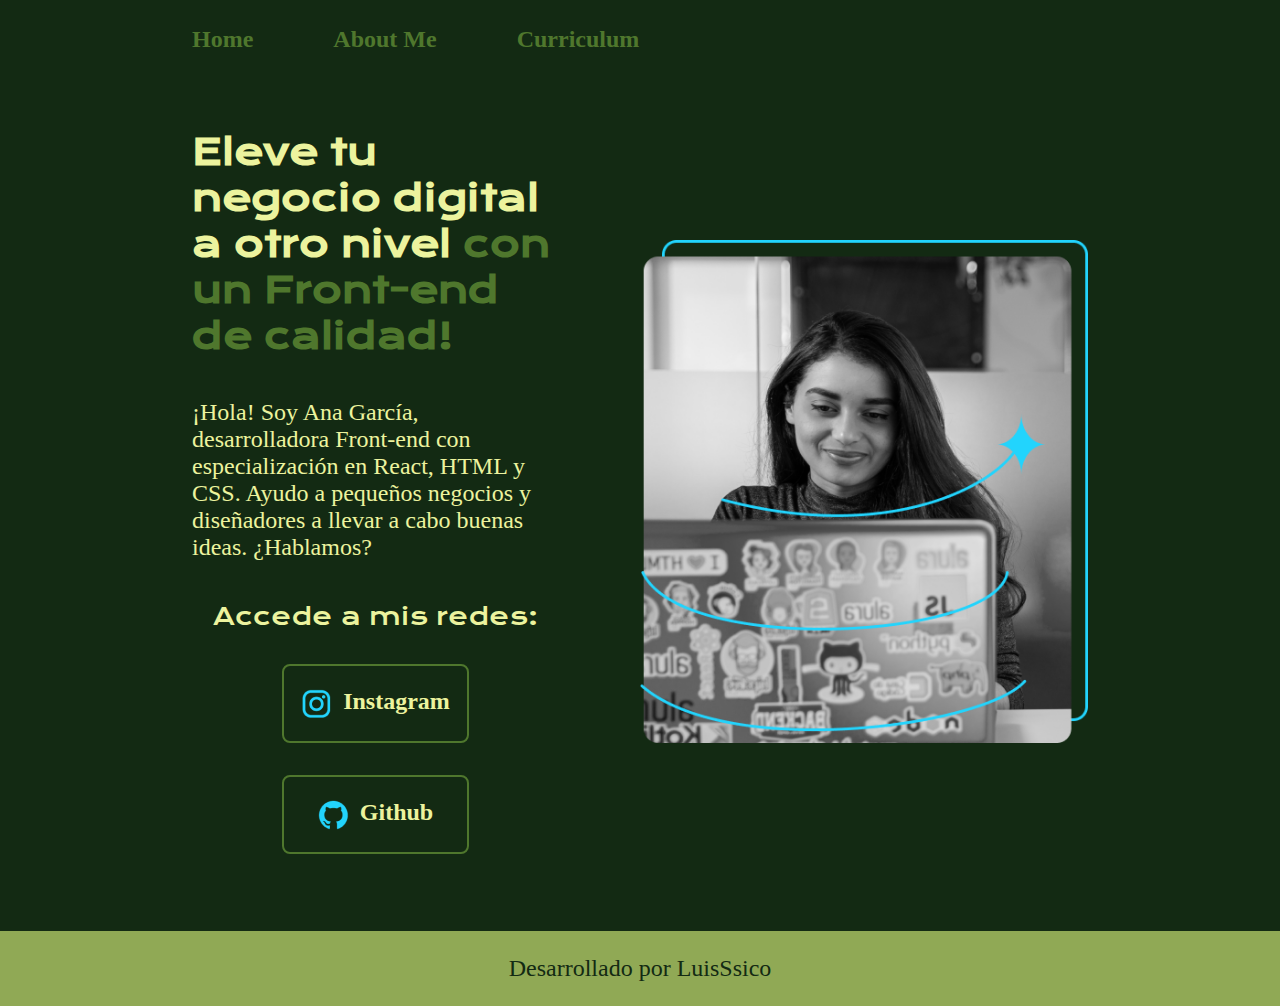
<file: index.html>
<!DOCTYPE html>
<html lang="es-mx">
  <head>
    <meta charset="UTF-8" />
    <meta http-equiv="X-UA-Compatible" content="IE=edge">
    <meta name="viewport" content="width=device-width, initial-scale=1.0" />
    <title>Portafolio</title>
    <link rel="stylesheet" href="./Styles/style.css" />

  </head>

  <body>
    <header class="header">
      <nav class="header__menu">
        <a class="header__menu__link" href="index.html">Home</a>
        <a class="header__menu__link" href="aboutme.html" >About Me</a>
        <a class="header__menu__link" href="Curriculum.html">Curriculum</a>
      </nav>
    </header>

    <main class="presentacion">

      <section class="presentacion__contenido">
        <h1 class="presentacion__contenido__titulo">
          Eleve tu negocio digital a otro nivel
          <strong class="titulo-destaque">con un Front-end de calidad!</strong>
        </h1>
        <p class="presentacion__contenido__texto">
          ¡Hola! Soy Ana García, desarrolladora Front-end con especialización en
          React, HTML y CSS. Ayudo a pequeños negocios y diseñadores a llevar a
          cabo buenas ideas. ¿Hablamos?        
        </p>
        <div class="presentacion__enlaces">
          <h2 class="presentacion__contenido__subtitulo"> Accede a mis redes:</h2>
        <a class="presentacion__enlaces__link" href="https://www.instagram.com/"> <img src="./assets/instagram.png"> Instagram</a>
        <a class="presentacion__enlaces__link" href="https://github.com/"> <img src="./assets/github.png">  Github</a>
        </div>
      </section>

      <img class="presentacion__imagen" src="Imagem.png" alt="Retrato de AnaGarcìa" />
    </main>

    <footer>
      <p class="credito"> Desarrollado por LuisSsico</p>
    </footer>
  </body>
</html>
</file>
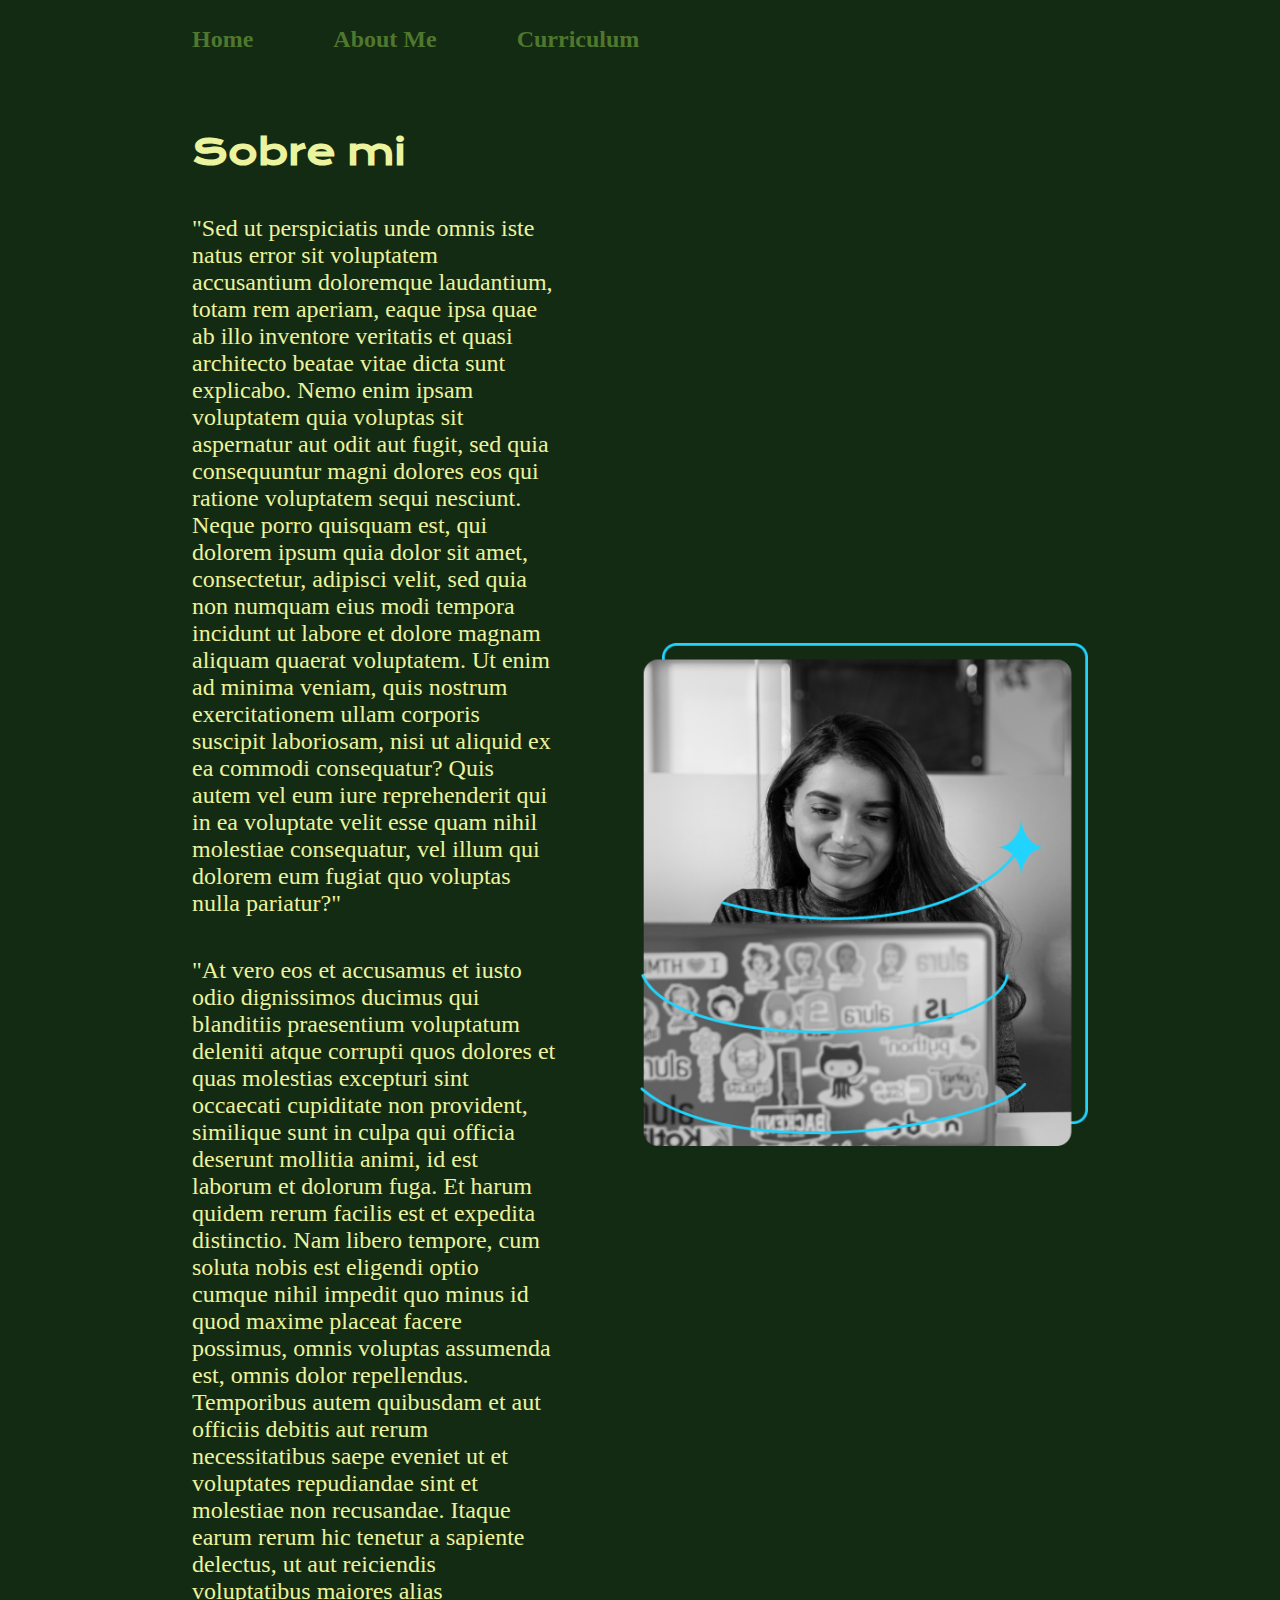
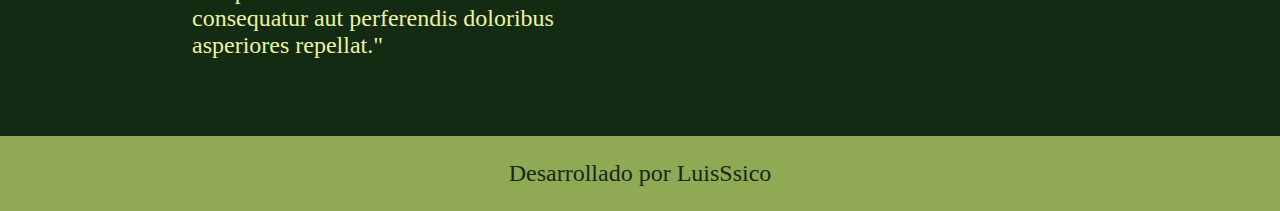
<file: aboutme.html>
<!DOCTYPE html>
<html lang="es-mx">
<head>
    <meta charset="UTF-8">
    <meta name="viewport" content="width=device-width, initial-scale=1.0">
    <title>Sobre mi</title>
    <link rel="stylesheet" href="./Styles/style.css">
</head>
<body>
    <header class="header">
      <nav class="header__menu">
        <a class="header__menu__link" href="index.html">Home</a>
        <a class="header__menu__link" href="aboutme.html" >About Me</a>
        <a class="header__menu__link" href="Curriculum.html">Curriculum</a>
      </nav>
    </header>

    <main class="presentacion">
        <section class="presentacion__contenido">
            <h1 class="presentacion__contenido__titulo">Sobre mi</h1>
            <p class="presentacion__contenido__texto">"Sed ut perspiciatis unde omnis iste natus error sit voluptatem accusantium doloremque laudantium, totam rem aperiam, eaque ipsa quae ab illo inventore veritatis et quasi architecto beatae vitae dicta sunt explicabo. Nemo enim ipsam voluptatem quia voluptas sit aspernatur aut odit aut fugit, sed quia consequuntur magni dolores eos qui ratione voluptatem sequi nesciunt. Neque porro quisquam est, qui dolorem ipsum quia dolor sit amet, consectetur, adipisci velit, sed quia non numquam eius modi tempora incidunt ut labore et dolore magnam aliquam quaerat voluptatem. Ut enim ad minima veniam, quis nostrum exercitationem ullam corporis suscipit laboriosam, nisi ut aliquid ex ea commodi consequatur? Quis autem vel eum iure reprehenderit qui in ea voluptate velit esse quam nihil molestiae consequatur, vel illum qui dolorem eum fugiat quo voluptas nulla pariatur?"</p>
            <p class="presentacion__contenido__texto">"At vero eos et accusamus et iusto odio dignissimos ducimus qui blanditiis praesentium voluptatum deleniti atque corrupti quos dolores et quas molestias excepturi sint occaecati cupiditate non provident, similique sunt in culpa qui officia deserunt mollitia animi, id est laborum et dolorum fuga. Et harum quidem rerum facilis est et expedita distinctio. Nam libero tempore, cum soluta nobis est eligendi optio cumque nihil impedit quo minus id quod maxime placeat facere possimus, omnis voluptas assumenda est, omnis dolor repellendus. Temporibus autem quibusdam et aut officiis debitis aut rerum necessitatibus saepe eveniet ut et voluptates repudiandae sint et molestiae non recusandae. Itaque earum rerum hic tenetur a sapiente delectus, ut aut reiciendis voluptatibus maiores alias consequatur aut perferendis doloribus asperiores repellat."</p>
        </section>
        <img class="presentacion__imagen" src="Imagem.png" alt="Retrato de AnaGarcìa" />
    </main>

    <footer>
      <p class="credito"> Desarrollado por LuisSsico</p>
    </footer>
</body>
</html>
</file>
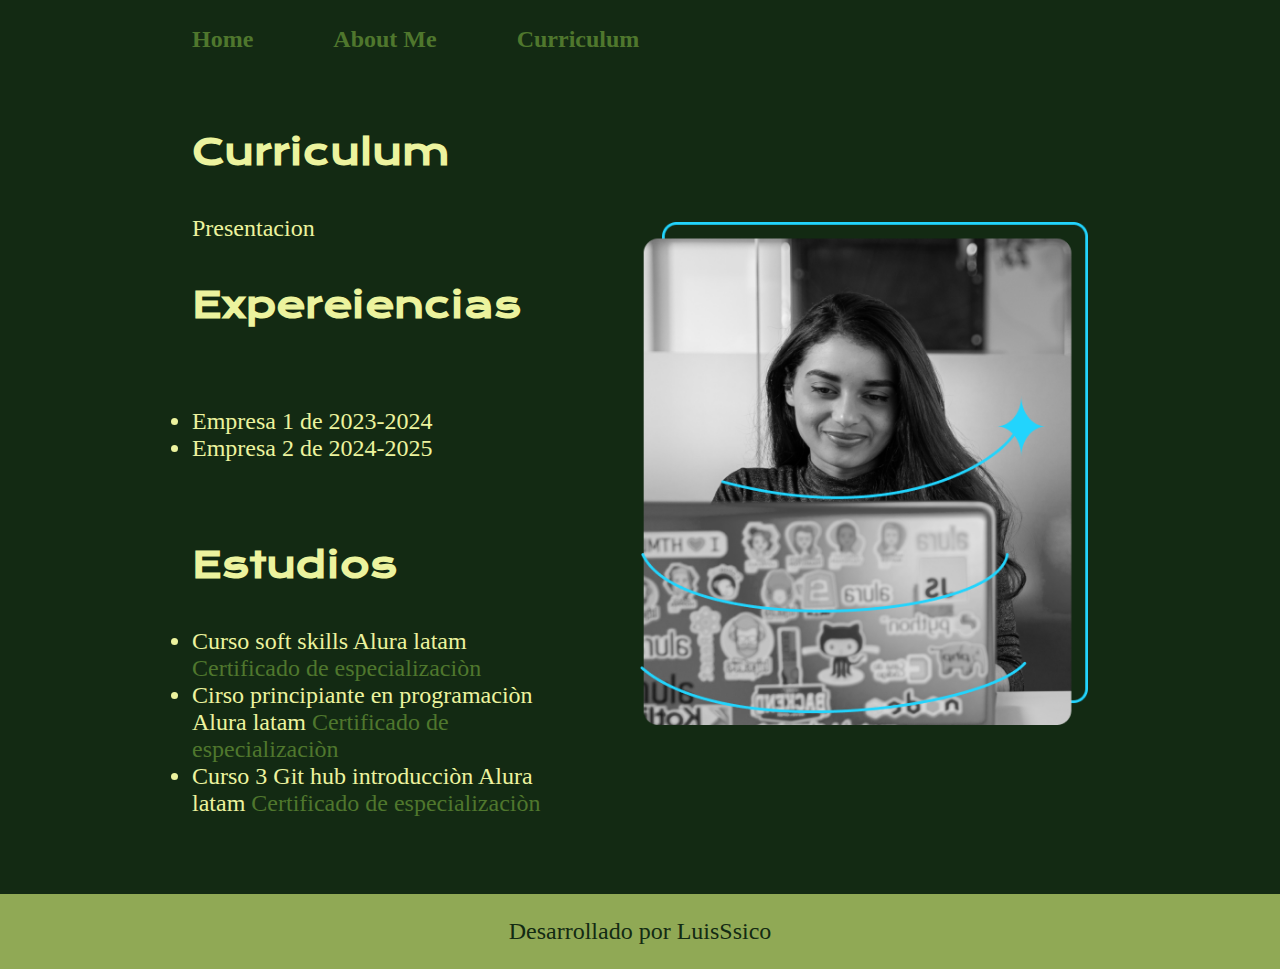
<file: Curriculum.html>
<!DOCTYPE html>
<html lang="es-mx">
<head>
    <meta charset="UTF-8">
    <meta name="viewport" content="width=device-width, initial-scale=1.0">
    <title>Curriculum</title>
    <link rel="stylesheet" href="./Styles/style.css">
</head>
<body>
      <header class="header">
      <nav class="header__menu">
        <a class="header__menu__link" href="index.html">Home</a>
        <a class="header__menu__link" href="aboutme.html" >About Me</a>
        <a class="header__menu__link" href="Curriculum.html">Curriculum</a>
      </nav>
    </header>

    <main class="presentacion">
        <section class="presentacion__contenido">
            <h1 class="presentacion__contenido__titulo">Curriculum</h1>
            <p class="presentacion__contenido__texto">Presentacion</p>
            <h2 class="presentacion__contenido__titulo">Expereiencias</h2>
            <p class="presentacion__contenido__texto">
                <ul class="presentacion__contenido__texto">
                    <li>Empresa 1  de 2023-2024</li>
                    <li>Empresa 2 de 2024-2025</li>
                </ul>
            </p>
            <h2 class="presentacion__contenido__titulo">Estudios</h2>
            <div class="presentacion__contenido__texto">
                
                <P class="presentacion__contenido__texto">       
                    <ul class="presentacion__contenido__texto"> 
                        <li>Curso soft skills Alura latam  <a href="link al certificado">Certificado de especializaciòn</a>   </li>
                        <li>Cirso principiante en programaciòn Alura latam <a href="link al certificado">Certificado de especializaciòn</a> </li>
                        <li>Curso 3 Git hub introducciòn Alura latam <a href="link al cerificado">Certificado de especializaciòn</a> </li>
                    </ul>
                </p>
            </div>
        </section>
        <img class="presentacion__imagen" src="Imagem.png" alt="Retrato de AnaGarcìa" />
    </main>


    <footer>
      <p class="credito"> Desarrollado por LuisSsico</p>
    </footer>
    
</body>
</html>
</file>
<file: Styles/style.css>
@import url('https://fonts.googleapis.com/css2?family=Krona+One&family=Montserrat:ital,wght@0,100..900;1,100..900&display=swap');

:root{
    --color-primario:#132A13;
    --color-secundario:#ECF39E;
    --color-terciario:#4F772D;
    --colorcuaternario:#90A955;
    --Montserrat: "montserrat" sans-serif;
    --KronaOne: "Krona One", sans-serif;
}



* {
    padding: 0;
    margin: 0;
}


body{    
    box-sizing: border-box;
    background-color: var(--color-primario);
    color: var(--color-secundario);
}

.header{
    padding: 2% 0% 0% 15%;

}

.header__menu{
    display: flex;
    gap: 80px;
}

.header__menu__link{
font-family: var(--Montserrat);
font-size: 1.5rem;
font-weight: 600;
color : var(--color-terciario);
text-decoration: none;
}




.presentacion{
    padding: 6% 15%;  
    display: flex;
    align-items: center;     
    justify-content: space-between;
    gap: 82px;
}

.presentacion__contenido{
    width: 50%;
    display: flex;
    flex-direction: column;
    gap: 40px;

}

.presentacion__contenido__titulo{
    font-family: var(--KronaOne);
    font-size: 2.25rem;
}

.titulo-destaque{
    color : var(--color-terciario);
}

.presentacion__contenido__texto{
    font-family: var(--Montserrat);
    font-size: 1.5rem;
}

.presentacion__contenido__texto a{
    text-decoration: none;
    color: var(--color-terciario);
}


.presentacion__enlaces{
    display: flex;
    align-items: center;
    flex-direction: column;
    justify-content: space-between;
    gap: 32px;
}
.presentacion__enlaces__link{
    width: 50%;
    text-align: center; 
    padding: 21.5px 0;
    border-radius: 8px;   
    font-family: var(--Montserrat);
    font-size: 1.5rem;
    font-weight: 600;
    color: var(--color-secundario);
    text-decoration: none;
    border: 2px solid var(--color-terciario);
    display: flex;
    justify-content: center;
    gap: 10px;
}
.presentacion__contenido__subtitulo{
    font-family: var(--KronaOne);
    font-size: 1.5rem;
    font-weight: 400;
}

footer{
    background-color: var(--colorcuaternario);
    padding: 24px;
    color:var(--color-primario);
}

.presentacion__enlaces__link:hover{
    background-color:var(--color-terciario);
}

.presentacion__imagen{
    width: 50%;
}

.credito{
    display: flex;
    justify-content: space-evenly;
    font-family: var(--Montserrat);
    font-size: 1.5rem;
    font-weight: 400;
}

/* Responsividad */
@media (max-width: 1200px){
    .header{
        padding: 15%;
    }

    .header__menu{
        justify-content: center;
        gap: 40px;
    }

    .header__menu__link{
        font-size: 1.2rem;
    }

    .presentacion{
        flex-direction: column-reverse;
        padding: 5%;
    }
    
    .presentacion__contenido{
        width: auto;
    }
}
</file>
